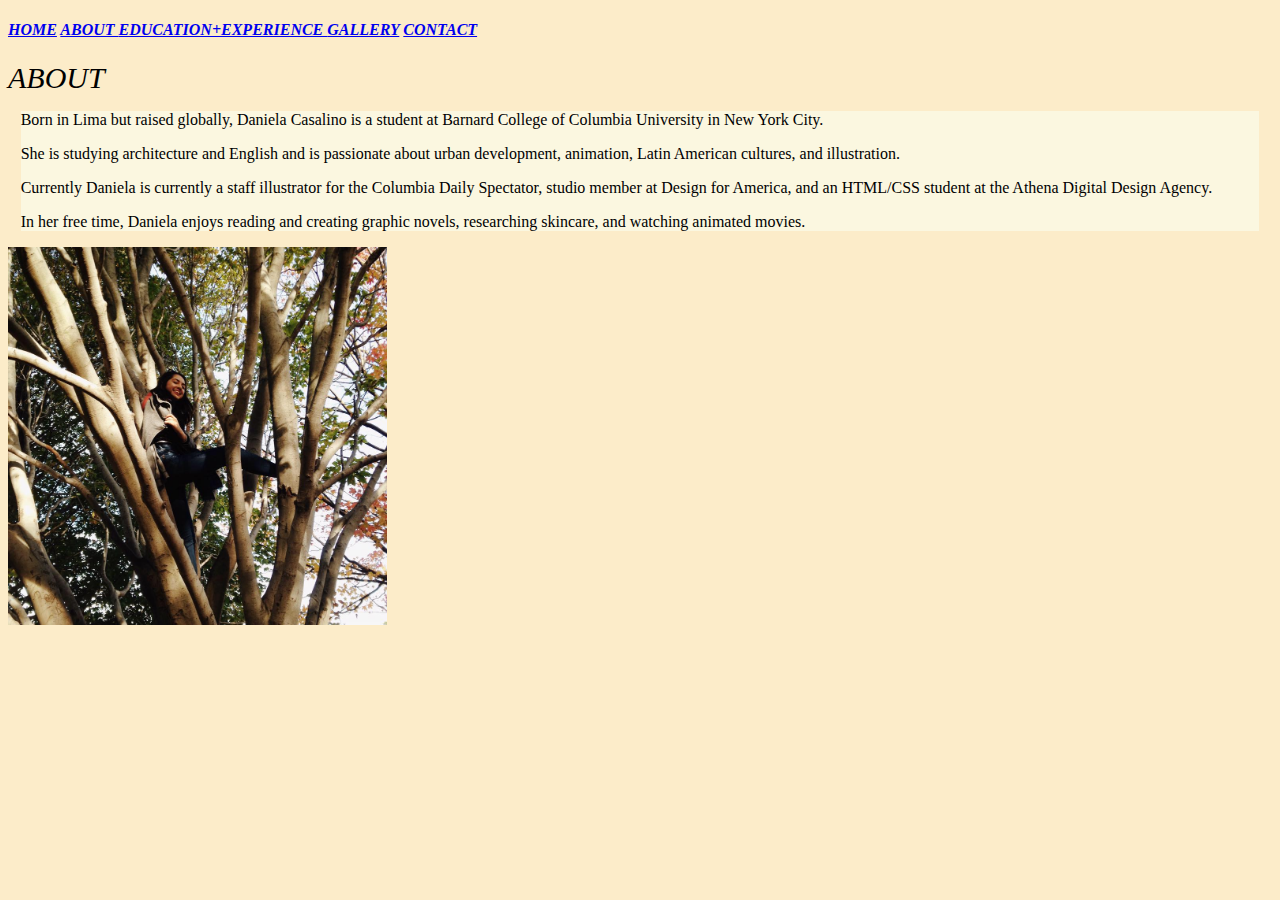
<file: About.html>
<!DOCTYPE html>
<html>
<head>
	<title>ABOUT</title>

	<link rel="stylesheet" href="https://maxcdn.bootstrapcdn.com/bootstrap/3.3.6/css/bootstrap.min.css" integrity="sha384-1q8mTJOASx8j1Au+a5WDVnPi2lkFfwwEAa8hDDdjZlpLegxhjVME1fgjWPGmkzs7" crossorigin="anonymous">

	<link rel="stylesheet" type="text/css" href="final.css">
</head>
<body>

<div class="text-center">
		<h4>
			<a href="index.html">HOME</a>
			<a href="About.html">ABOUT
			<a href="ed.html">EDUCATION+EXPERIENCE  
			<a href="gallery.html">GALLERY</a>
			<a href="contact.html">CONTACT</a>
		</h4>
	</div>

<div class="Jumbotron text-center"> ABOUT </div>

<div class="col-md-6">

<p>Born in Lima but raised globally, Daniela Casalino is a student at Barnard College of Columbia University in New York City.</p>

<p>She is studying architecture and English and is passionate about urban development, animation, Latin American cultures, and illustration. </p>

<p>Currently Daniela is currently a staff illustrator for the Columbia Daily Spectator, studio member at Design for America, and an HTML/CSS student at the Athena Digital Design Agency. </p>

<p>In her free time, Daniela enjoys reading and creating graphic novels, researching skincare, and watching animated movies.</p>
	
</div>

<img src="danielatree.jpg" style="width:30%;">

</body>
</html>
</file>
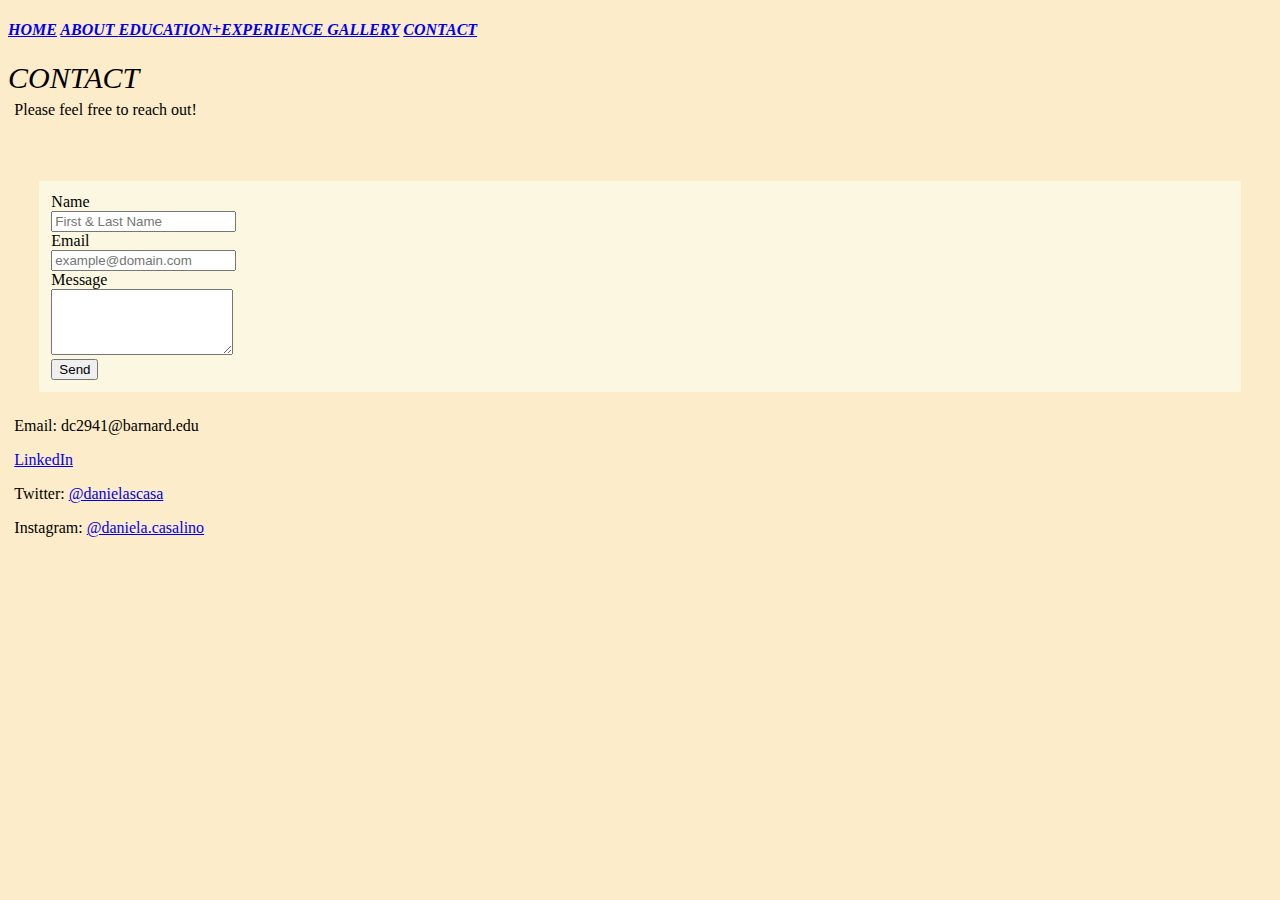
<file: contact.html>
<!DOCTYPE html>
<html>
<head>
	<title>CONTACT</title>
	<link rel="stylesheet" href="https://maxcdn.bootstrapcdn.com/bootstrap/3.3.6/css/bootstrap.min.css" integrity="sha384-1q8mTJOASx8j1Au+a5WDVnPi2lkFfwwEAa8hDDdjZlpLegxhjVME1fgjWPGmkzs7" crossorigin="anonymous">

	<link rel="stylesheet" type="text/css" href="final.css">
</head>
<body>

<div class="text-center">
		<h4>
			<a href="index.html">HOME</a>
			<a href="About.html">ABOUT
			<a href="ed.html">EDUCATION+EXPERIENCE  
			<a href="gallery.html">GALLERY</a>
			<a href="contact.html">CONTACT</a>
		</h4>
	</div>

<div class="Jumbotron text-center"> CONTACT </div>

<div class="col-md-5">

Please feel free to reach out!

<div class="email">
<form class="form-horizontal" role="form" method="post" action="index.php">
	<div class="form-group">
		<label for="name" class="col-sm-2 control-label">Name</label>
		<div class="col-sm-10">
			<input type="text" class="form-control" id="name" name="name" placeholder="First & Last Name" value="">
		</div>
	</div>
	<div class="form-group">
		<label for="email" class="col-sm-2 control-label">Email</label>
		<div class="col-sm-10">
			<input type="email" class="form-control" id="email" name="email" placeholder="example@domain.com" value="">
		</div>
	</div>
	<div class="form-group">
		<label for="message" class="col-sm-2 control-label">Message</label>
		<div class="col-sm-10">
			<textarea class="form-control" rows="4" name="message"></textarea>
		</div>
	</div>
	<div class="form-group">
		<div class="col-sm-10 col-sm-offset-2">
			<input id="submit" name="submit" type="submit" value="Send" class="btn btn-primary">
		</div>
	</div>

</div>

</div>




<!-- <div class="contact"> -->

	<div class="col-md-5">
		<p>Email: dc2941@barnard.edu</p>
		<p><a href="https://www.linkedin.com/in/daniela-casalino-1b425ba2?trk=nav_responsive_tab_profile_pic">LinkedIn </a></p>
		<p>Twitter: <a href="https://twitter.com/danielascasa">@danielascasa</a></p>
		<p>Instagram: <a href="https://www.instagram.com/daniela.casalino/">@daniela.casalino</a></p>
	</div>


<!-- </div> -->



</body>
</html>
</file>
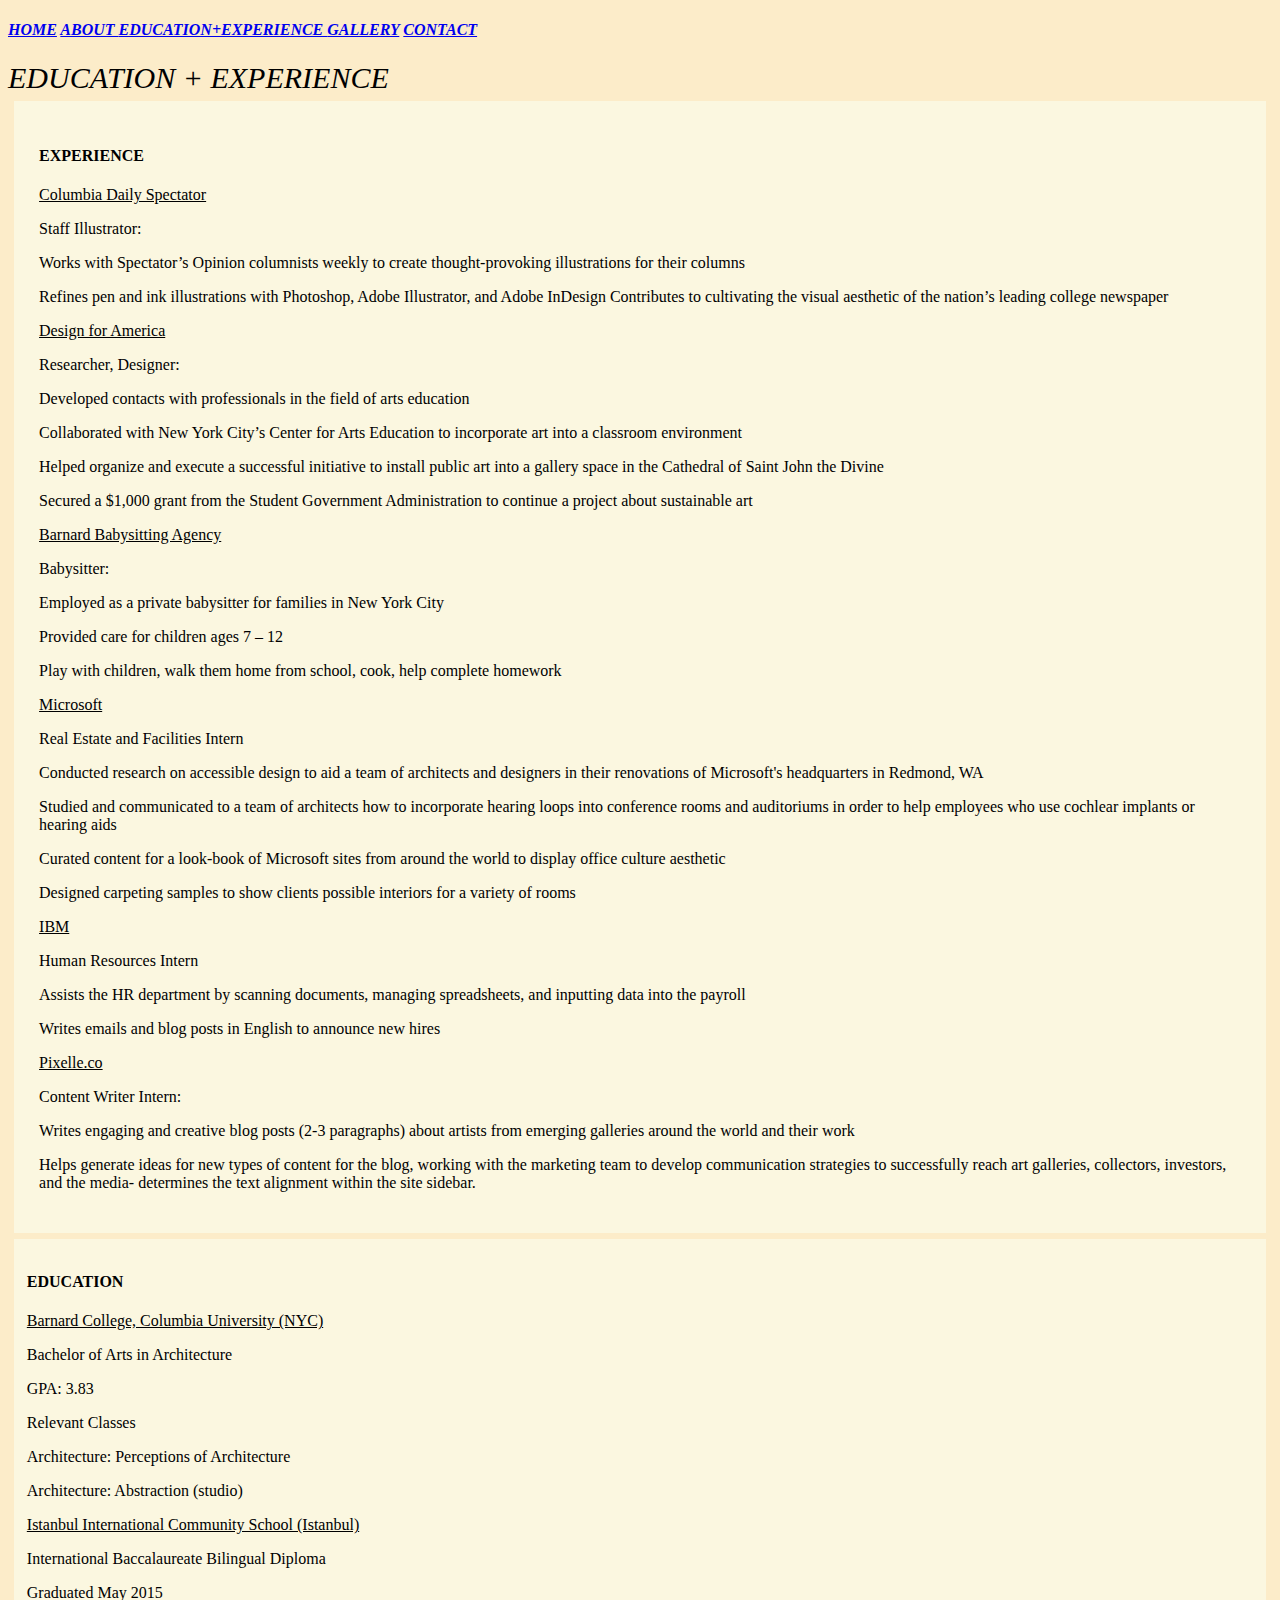
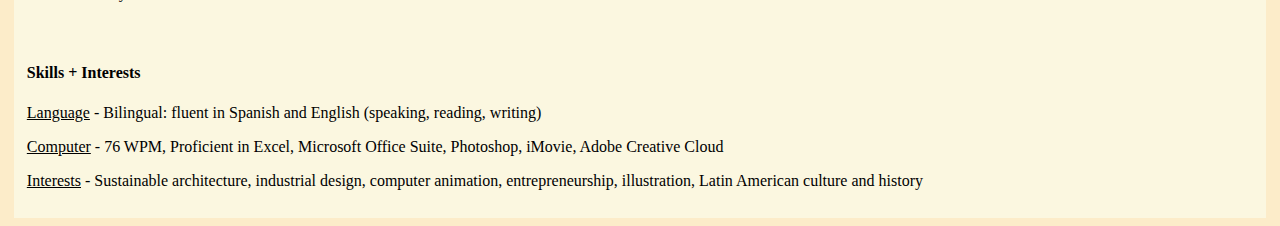
<file: ed.html>
<!DOCTYPE html>
<html>
<head>
	<title>EDUCATION + EXPERIENCE</title>
<link rel="stylesheet" href="https://maxcdn.bootstrapcdn.com/bootstrap/3.3.6/css/bootstrap.min.css" integrity="sha384-1q8mTJOASx8j1Au+a5WDVnPi2lkFfwwEAa8hDDdjZlpLegxhjVME1fgjWPGmkzs7" crossorigin="anonymous">

	<link rel="stylesheet" type="text/css" href="final.css">
</head>
<body>

<div class="text-center">
		<h4>
			<a href="index.html">HOME</a>
			<a href="About.html">ABOUT
			<a href="ed.html">EDUCATION+EXPERIENCE  
			<a href="gallery.html">GALLERY</a>
			<a href="contact.html">CONTACT</a>
		</h4>
	</div>

<div class="Jumbotron text-center"> EDUCATION + EXPERIENCE </div>

<div class="col-md-5 left">

<article>

<form>

<h4>EXPERIENCE</h4>

<p><u>Columbia Daily Spectator</u></p>                   

<p>Staff Illustrator:</p>

<p>Works with Spectator’s Opinion columnists weekly to create thought-provoking illustrations for their columns</p>
<p>Refines pen and ink illustrations with Photoshop, Adobe Illustrator, and Adobe InDesign
Contributes to cultivating the visual aesthetic of the nation’s leading college newspaper</p>
 

<p><u>Design for America</u></p>                         
<p>Researcher, Designer:</p>

<p>Developed contacts with professionals in the field of arts education</p>
<p>Collaborated with New York City’s Center for Arts Education to incorporate art into a classroom environment</p>
<p>Helped organize and execute a successful initiative to install public art into a gallery space in the Cathedral of Saint John the Divine</p>
<p>Secured a $1,000 grant from the Student Government Administration to continue a project about sustainable art</p>
 

<p><u>Barnard Babysitting Agency</u></p>             
<p>Babysitter:</p>

<p>Employed as a private babysitter for families in New York City</p>
<p>Provided care for children ages 7 – 12  </p>
<p>Play with children, walk them home from school, cook, help complete homework</p>
 

<p><u>Microsoft</u></p>

<p>Real Estate and Facilities Intern</p>

<p>Conducted research on accessible design to aid a team of architects and designers in their renovations of Microsoft's headquarters in Redmond, WA</p>
<p>Studied and communicated to a team of architects how to incorporate hearing loops into conference rooms and auditoriums in order to help employees who use cochlear implants or hearing aids</p>
<p>Curated content for a look-book of Microsoft sites from around the world to display office culture aesthetic</p>
<p>Designed carpeting samples to show clients possible interiors for a variety of rooms

<p><u>IBM</u></p>

<p>Human Resources Intern</p>

<p>Assists the HR department by scanning documents, managing spreadsheets, and inputting data into the payroll</p>
<p>Writes emails and blog posts in English to announce new hires</p>
 

<p><u>Pixelle.co</u></p>                         
<p>Content Writer Intern:</p>

<p>Writes engaging and creative blog posts (2-3 paragraphs) about artists from emerging galleries around the world and their work</p>
<p>Helps generate ideas for new types of content for the blog, working with the marketing team to develop communication strategies to successfully reach art galleries, collectors, investors, and the media- determines the text alignment within the site sidebar.</p>

</div>

</form>

</div>

<div class="col-md-5 right">

<article>

<h4>EDUCATION</h4>

	<u>Barnard College, Columbia University (NYC)</u>  
	<p>Bachelor of Arts in Architecture</p>                      
	<p>GPA: 3.83</p>

	<p>Relevant Classes</p>
	<p>Architecture: Perceptions of Architecture</p>
	<p>Architecture: Abstraction (studio)</p>

	<u>Istanbul International Community School (Istanbul)</u>  
	<p>International Baccalaureate Bilingual Diploma</p>
	<p>Graduated May 2015</p>
</article>

<section>
	<h4>Skills + Interests</h4>

	<p><u>Language</u> - Bilingual: fluent in Spanish and English (speaking, reading, writing)</p>

	<p><u>Computer</u> - 76 WPM, Proficient in Excel, Microsoft Office Suite, Photoshop, iMovie, Adobe Creative Cloud</p>

	<p><u>Interests</u> - Sustainable architecture, industrial design, computer animation, entrepreneurship, illustration, Latin American culture and history</p>
</section>
	


</body>
</html>
</file>
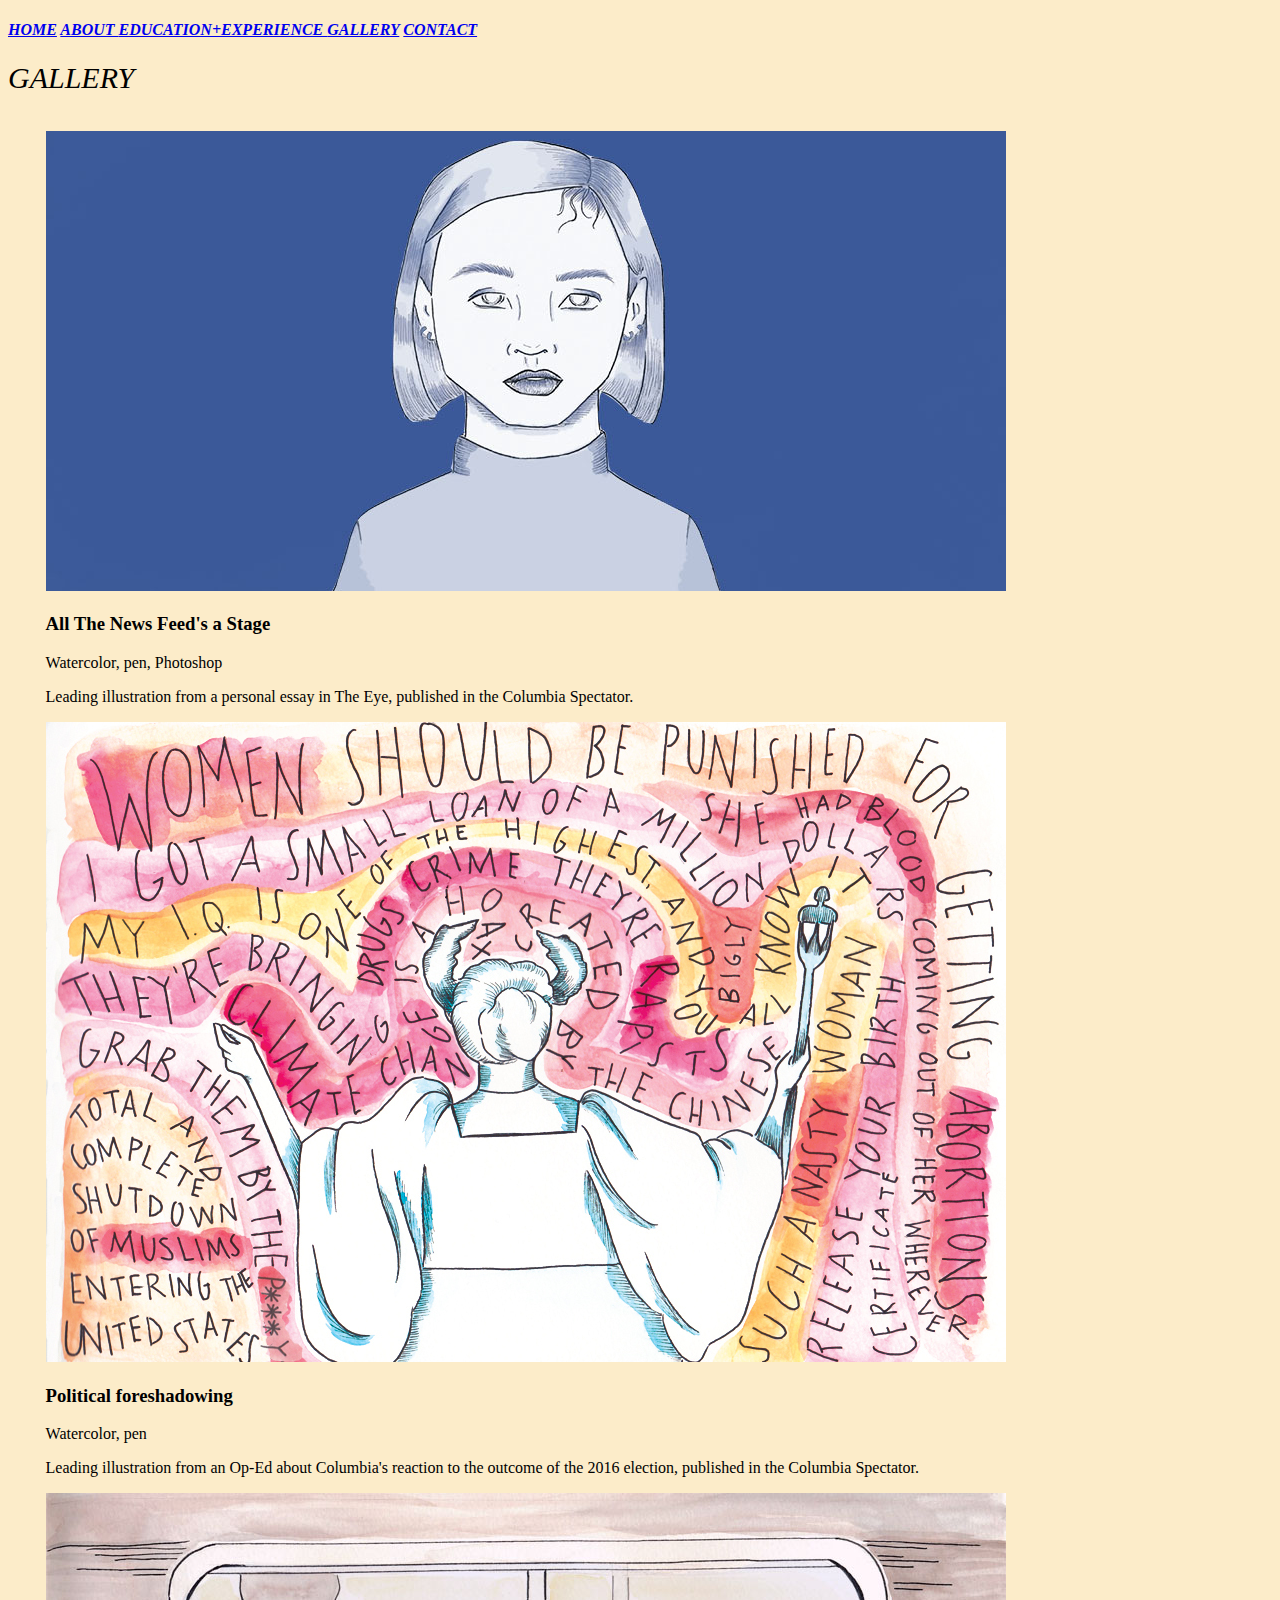
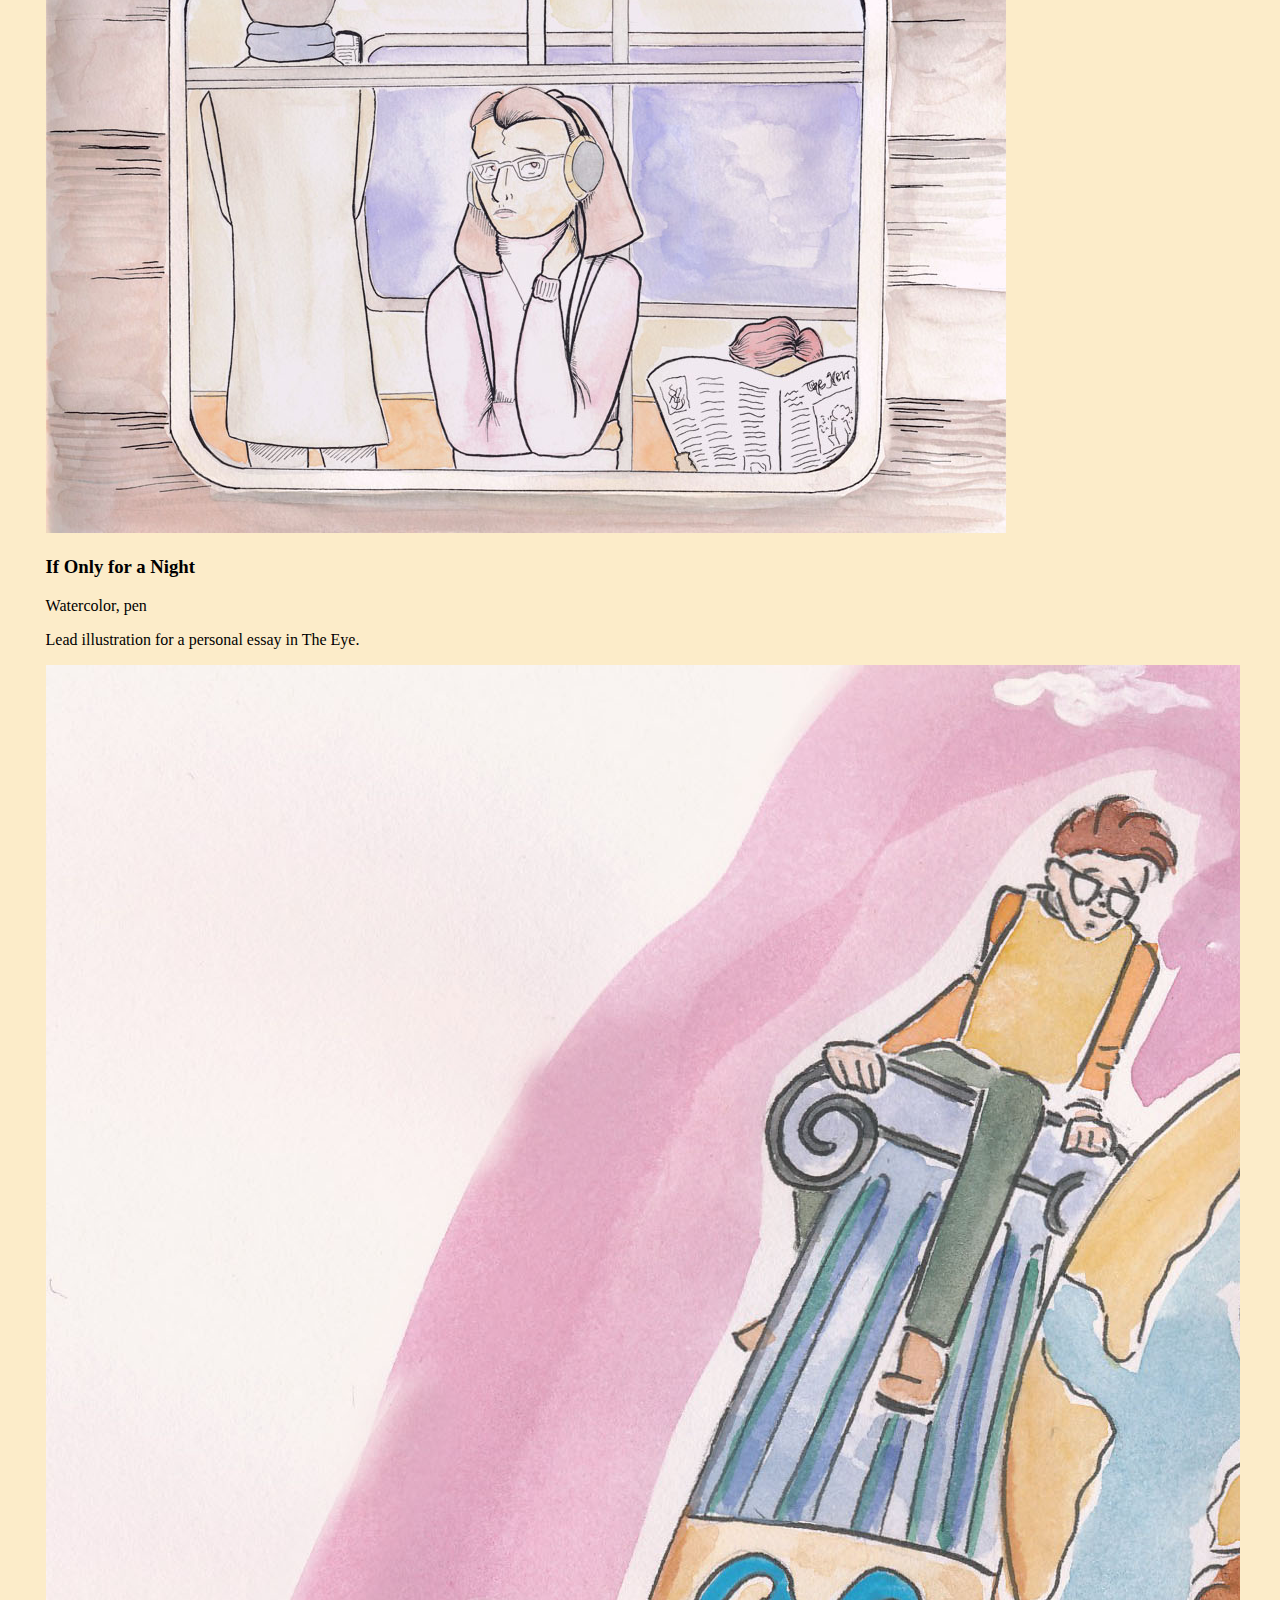
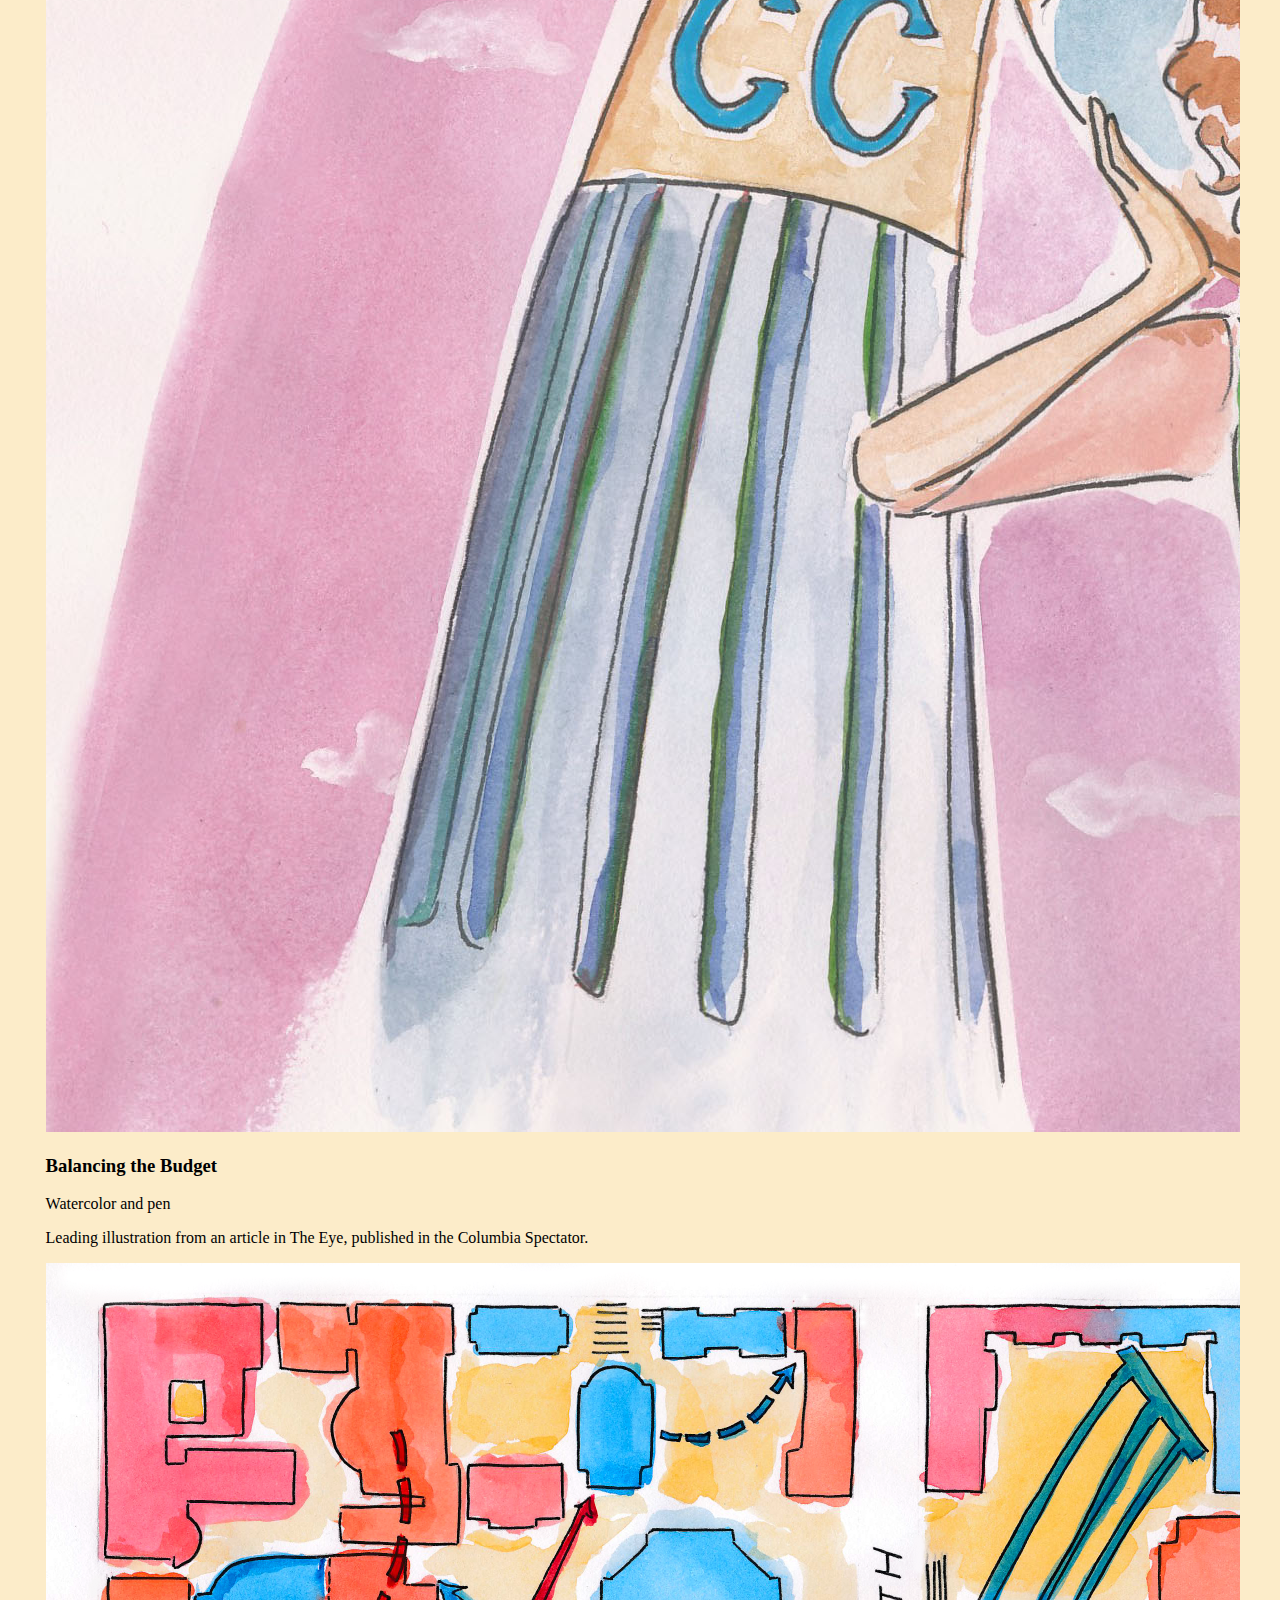
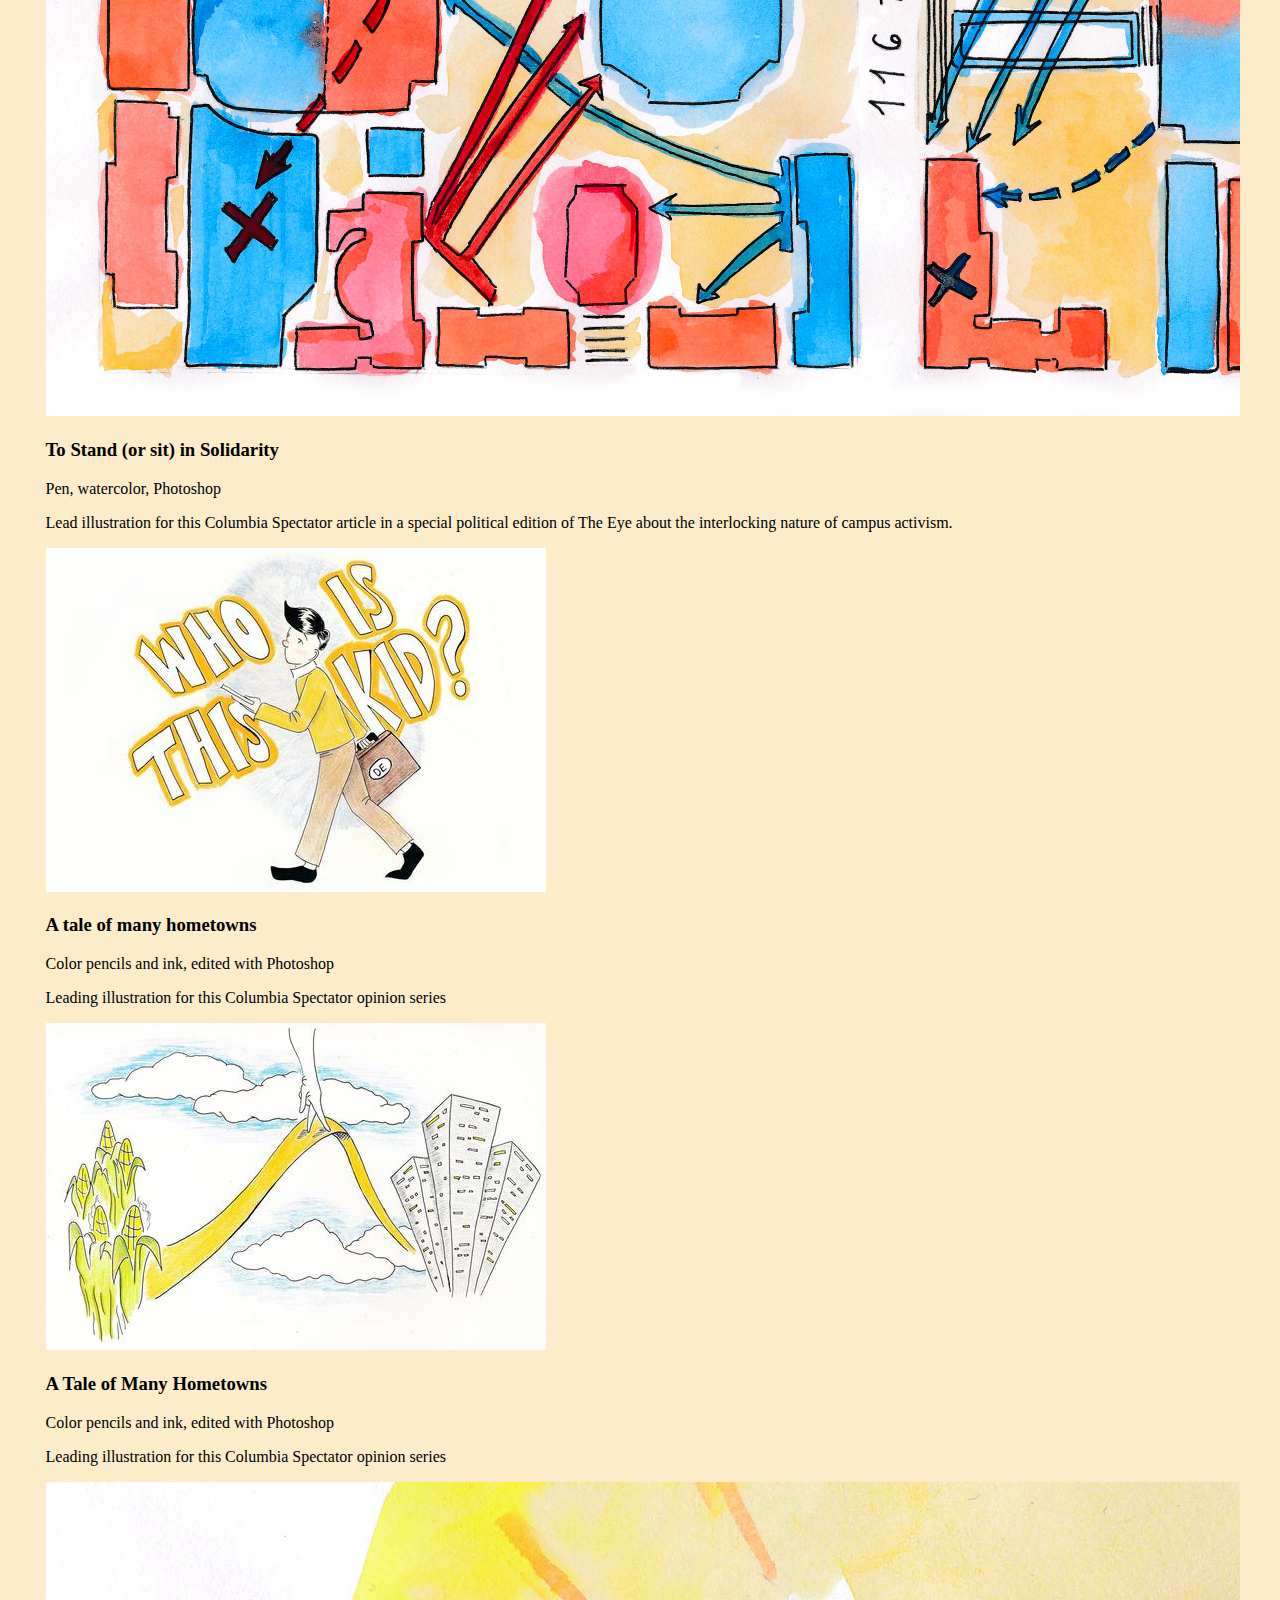
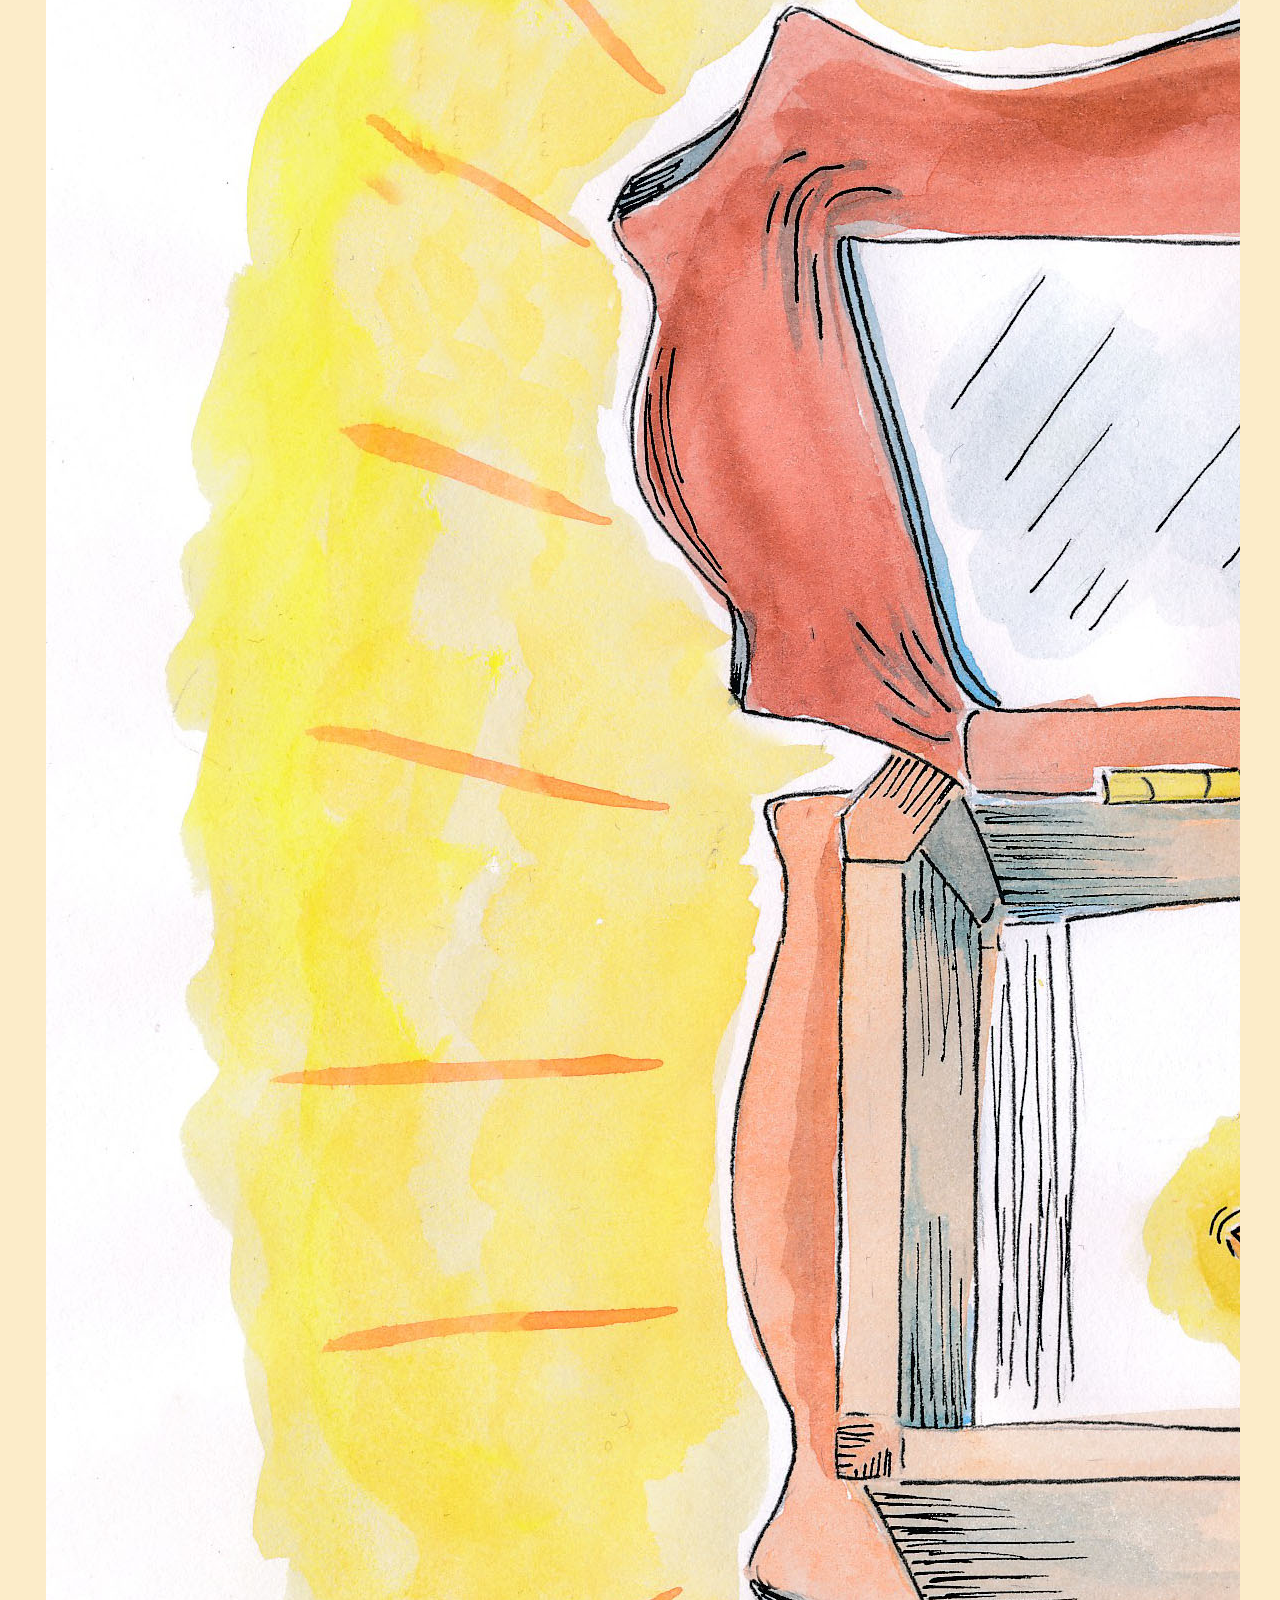
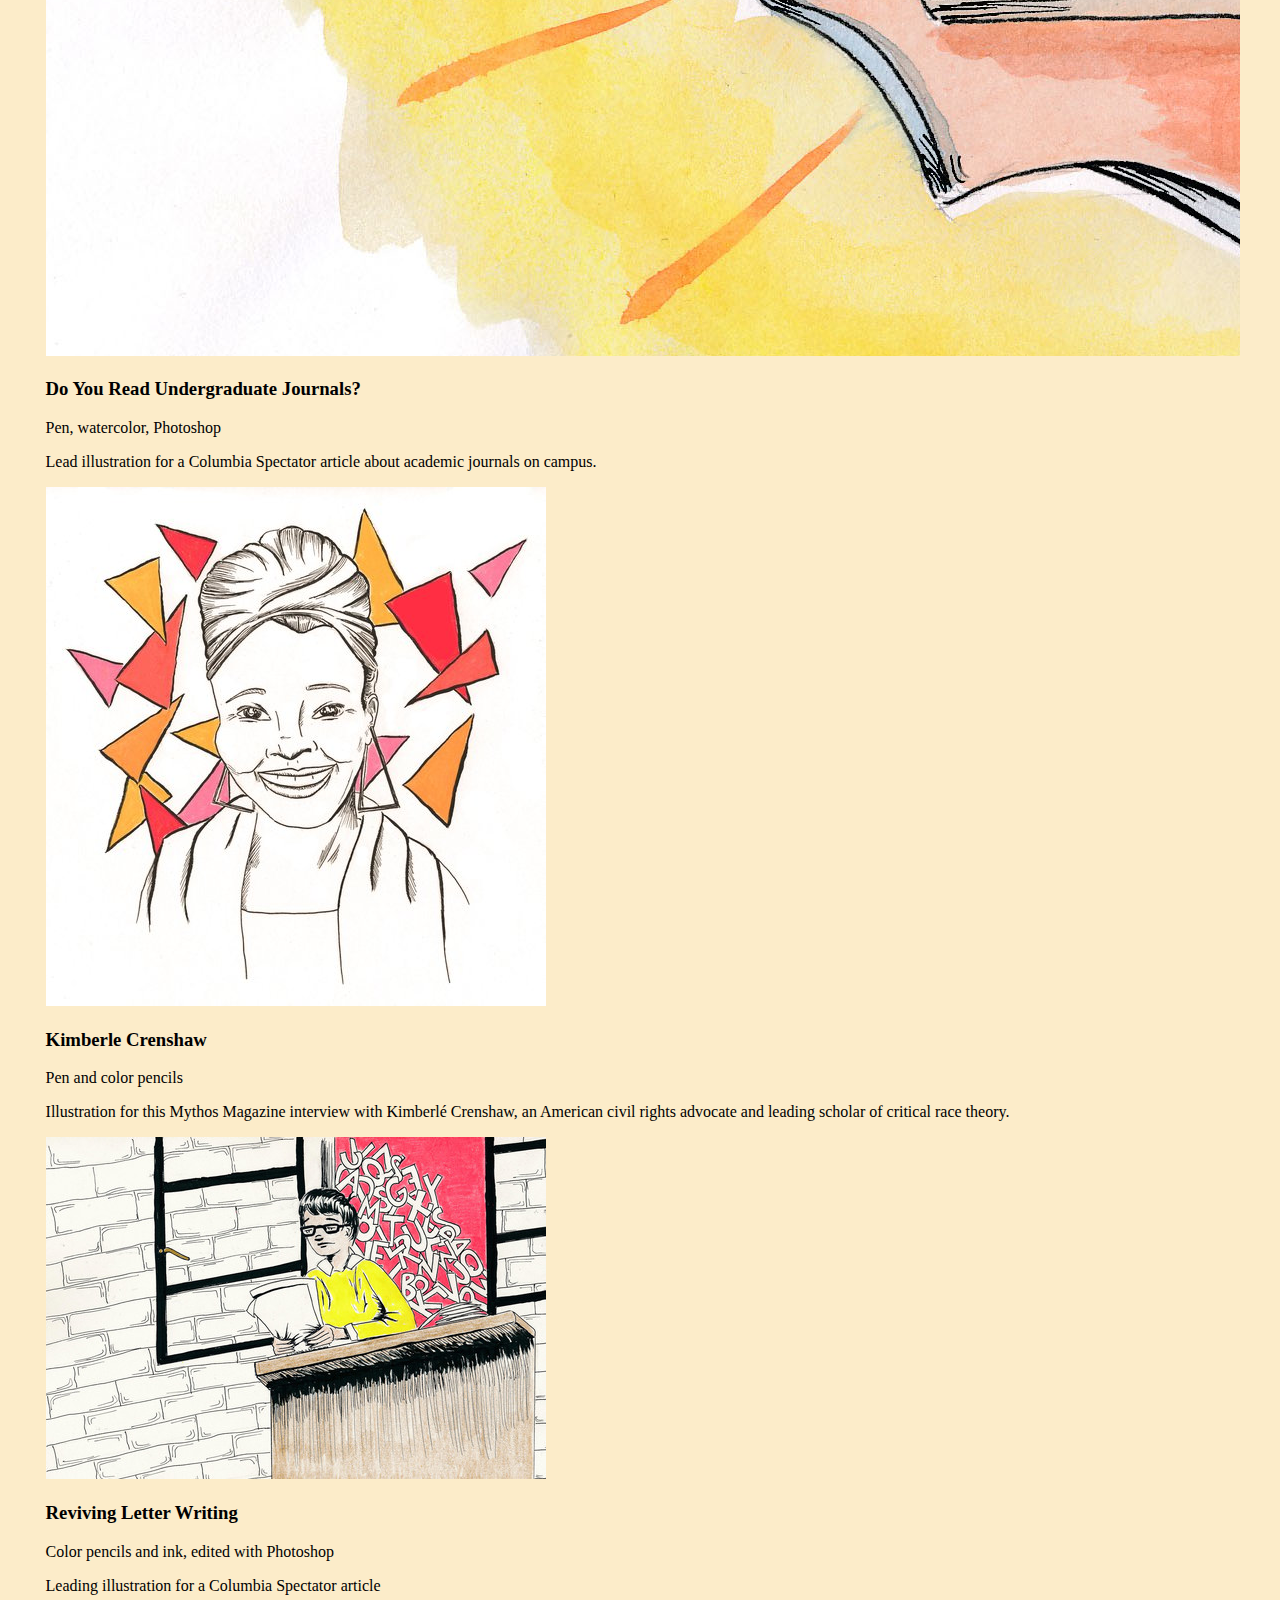
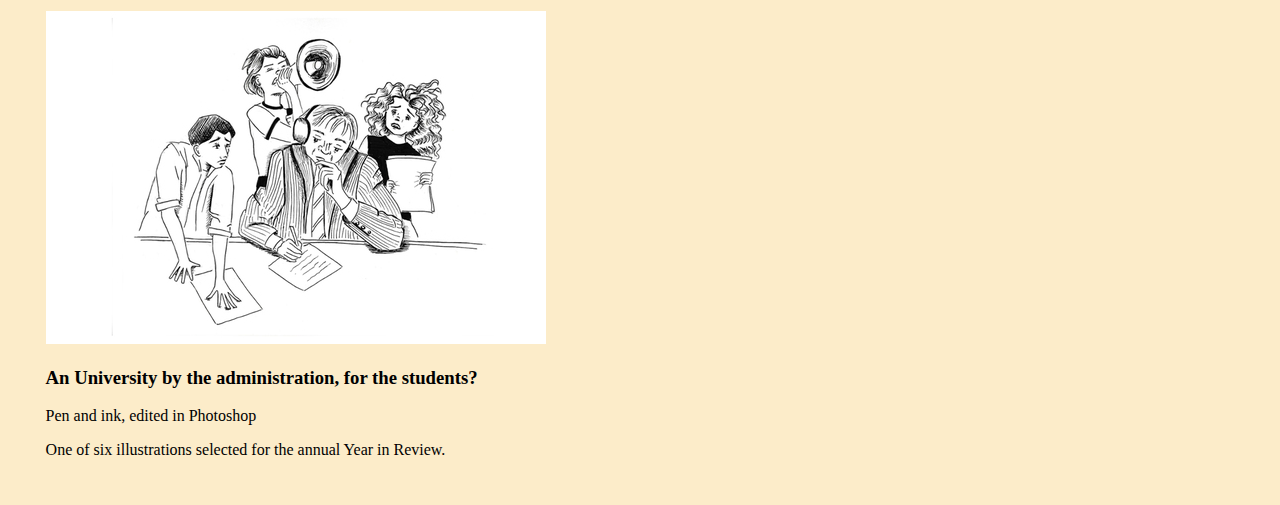
<file: gallery.html>
<!DOCTYPE html>
<html>
<head>
	<title>GALLERY</title>

	<link rel="stylesheet" href="https://maxcdn.bootstrapcdn.com/bootstrap/3.3.6/css/bootstrap.min.css" integrity="sha384-1q8mTJOASx8j1Au+a5WDVnPi2lkFfwwEAa8hDDdjZlpLegxhjVME1fgjWPGmkzs7" crossorigin="anonymous">

	<link rel="stylesheet" type="text/css" href="final.css">

</head>
<body>
<div class="text-center">
		<h4>
			<a href="index.html">HOME</a>
			<a href="About.html">ABOUT
			<a href="ed.html">EDUCATION+EXPERIENCE  
			<a href="gallery.html">GALLERY</a>
			<a href="contact.html">CONTACT</a>
		</h4>
	</div>

<div class="Jumbotron text-center"> GALLERY </div>

<div class="container">

<div class="row">	
	<div class="col-sm-6 col-md-5">
		<div class="thumbnail">
			<a href="http://columbiaspectator.com/eye/2016/11/14/all-news-feeds-stage"><img src="Facebook_spec_1.jpg" alt="" /></a>
			<h3>All The News Feed's a Stage</h3>
			<p>Watercolor, pen, Photoshop</p>
			<p>Leading illustration from a personal essay in The Eye, published in the Columbia Spectator.</p>
		</div>
	</div>

	<div class="col-sm-6 col-md-5">
		<div class="thumbnail">
			<a href="http://columbiaspectator.com/opinion/2016/11/16/political-foreshadowing"><img src="Trump_Casalino_ONLINE.jpg" alt="" /></a>
			<h3>Political foreshadowing</h3>
			<p>Watercolor, pen</p>
			<p>Leading illustration from an Op-Ed about Columbia's reaction to the outcome of the 2016 election, published in the Columbia Spectator.</p>
		</div>
	</div>


	<div class="col-sm-6 col-md-5">
		<div class="thumbnail">
			<a href="http://columbiaspectator.com/eye/2016/11/29/if-only-night"><img src="Casalino_Caro.jpg" alt="" /></a>
			<h3>If Only for a Night</h3>
			<p>Watercolor, pen</p>
			<p>Lead illustration for a personal essay in The Eye.</p>
		</div>
	</div>

	<div class="col-sm-6 col-md-5">
		<div class="thumbnail">
			<a href="http://columbiaspectator.com/eye/2016/10/17/balancing-budget"><img src="Daniela GS Illustration.jpg" alt="" /></a>
			<h3>Balancing the Budget</h3>
			<p>Watercolor and pen</p>
			<p>Leading illustration from an article in The Eye, published in the Columbia Spectator.</p>
		</div>
	</div>	


	<div class="col-sm-6 col-md-5">
		<div class="thumbnail">
			<a href="http://columbiaspectator.com/eye/2016/10/04/stand-or-sit-solidarity-0"><img src="Casalino political illustration.jpeg" alt="" /></a>
			<h3>To Stand (or sit) in Solidarity</h3>
			<p>Pen, watercolor, Photoshop</p>
			<p>Lead illustration for this Columbia Spectator article in a special political edition of The Eye about the interlocking nature of campus activism.</p>
		</div>	
	</div>

	<div class="col-sm-6 col-md-5">
		<div class="thumbnail">
			<a href="http://columbiaspectator.com/opinion/2016/03/04/tale-many-hometowns"><img src="german_exchange.jpg" alt="" /></a>
			<h3>A tale of many hometowns</h3>
			<p>Color pencils and ink, edited with Photoshop</p>
			<p>Leading illustration for this Columbia Spectator opinion series</p>
		</div>
	</div>

	<div class="col-sm-6 col-md-5">
		<div class="thumbnail">
			<a href="http://spc.columbiaspectator.com/opinion/2016/03/04/scope-hometown-heroes"><img src="small+town.jpg" alt="" /></a>
			<h3>A Tale of Many Hometowns</h3>
			<p>Color pencils and ink, edited with Photoshop</p>
			<p>Leading illustration for this Columbia Spectator opinion series</p>
		</div>
	</div>

	<div class="col-sm-6 col-md-5">
		<div class="thumbnail">
			<a href="http://columbiaspectator.com/eye/2016/10/10/do-you-read-undergraduate-journals-0"><img src="Casalino Key Academic Journal.jpg" alt="" /></a>
			<h3>Do You Read Undergraduate Journals?</h3>
			<p>Pen, watercolor, Photoshop</p>
			<p>Lead illustration for a Columbia Spectator article about academic journals on campus.</p>
		</div>
	</div>

	<div class="col-sm-6 col-md-5">
		<div class="thumbnail">
			<a href="http://www.mythosmag.com/single-post/2016/09/19/02-Kimberl%C3%A9-Crenshaw"><img src="Kimberle+Crenshaw.jpg" alt="" /></a>
			<h3>Kimberle Crenshaw</h3>
			<p>Pen and color pencils</p>
			<p>Illustration for this Mythos Magazine interview with Kimberlé Crenshaw, an American civil rights advocate and leading scholar of critical race theory.</p>
		</div>
	</div>

<div class="col-sm-6 col-md-5">
		<div class="thumbnail">
			<a href="http://columbiaspectator.com/opinion/2016/04/08/reviving-letter-writing"><img src="Casalino_AJ_Opinion.jpg" alt="" /></a>
			<h3>Reviving Letter Writing</h3>
			<p>Color pencils and ink, edited with Photoshop</p>
			<p>Leading illustration for a Columbia Spectator article</p>
		</div>
	</div>

<div class="col-sm-6 col-md-5">
		<div class="thumbnail">
			<a href="http://columbiaspectator.com/opinion/2016/05/01/yir-2015-6-year-opinions"><img src="administration+vs+students.jpg" alt="" /></a>
			<h3>An University by the administration, for the students?</h3>
			<p>Pen and ink, edited in Photoshop</p>
			<p>One of six illustrations selected for the annual Year in Review.</p>
		</div>
	</div>


<div>
	
</div>


</body>
</html>
</file>
<file: final.css>
.wrapper{
	margin: 8px;
	margin-top: 40px;
}

body{
	font-family: "Lucida Console";
	background-color: #FCECC9;
}

/*img{
	width: 300px;
}*/

a:hover{
	color:pink;
}

.menu h4 a:hover{
	color: white;
}


.text-center{
	font-style: italic;
}

.Jumbotron{
	font-size: 30px;
}

.col-md-6{
	margin: 1%; 
	background-color: #FBF7E0;
}

.container{
	width: 95%;
	margin: 30px auto;
	overflow: hidden;
}

.galleryItem img{
	max-width: 100%;
	-webkit-border-radius: 5px;
	-moz-border-radius: 5px;
	border-radius: 5px;
}

.galleryItem h3{
	text-transform: uppercase;
	
}

.col-md-5{
	margin: 0.5%;
}

.email{
	margin: 2%;
	margin-top: 5%;
}

.contact{
	background-color: #F0D2D1;
}

article{
	background-color: #FBF7E0;
	padding: 1%;
}

section{
	background-color: #FBF7E0;
	padding: 1%;
}

form{
	background-color: #FBF7E0;
	padding: 1%;
}

/*.thumbnail a>img, .thumbnail>img {
	height: 255px;
	width: 360px;
}
*/
</file>
